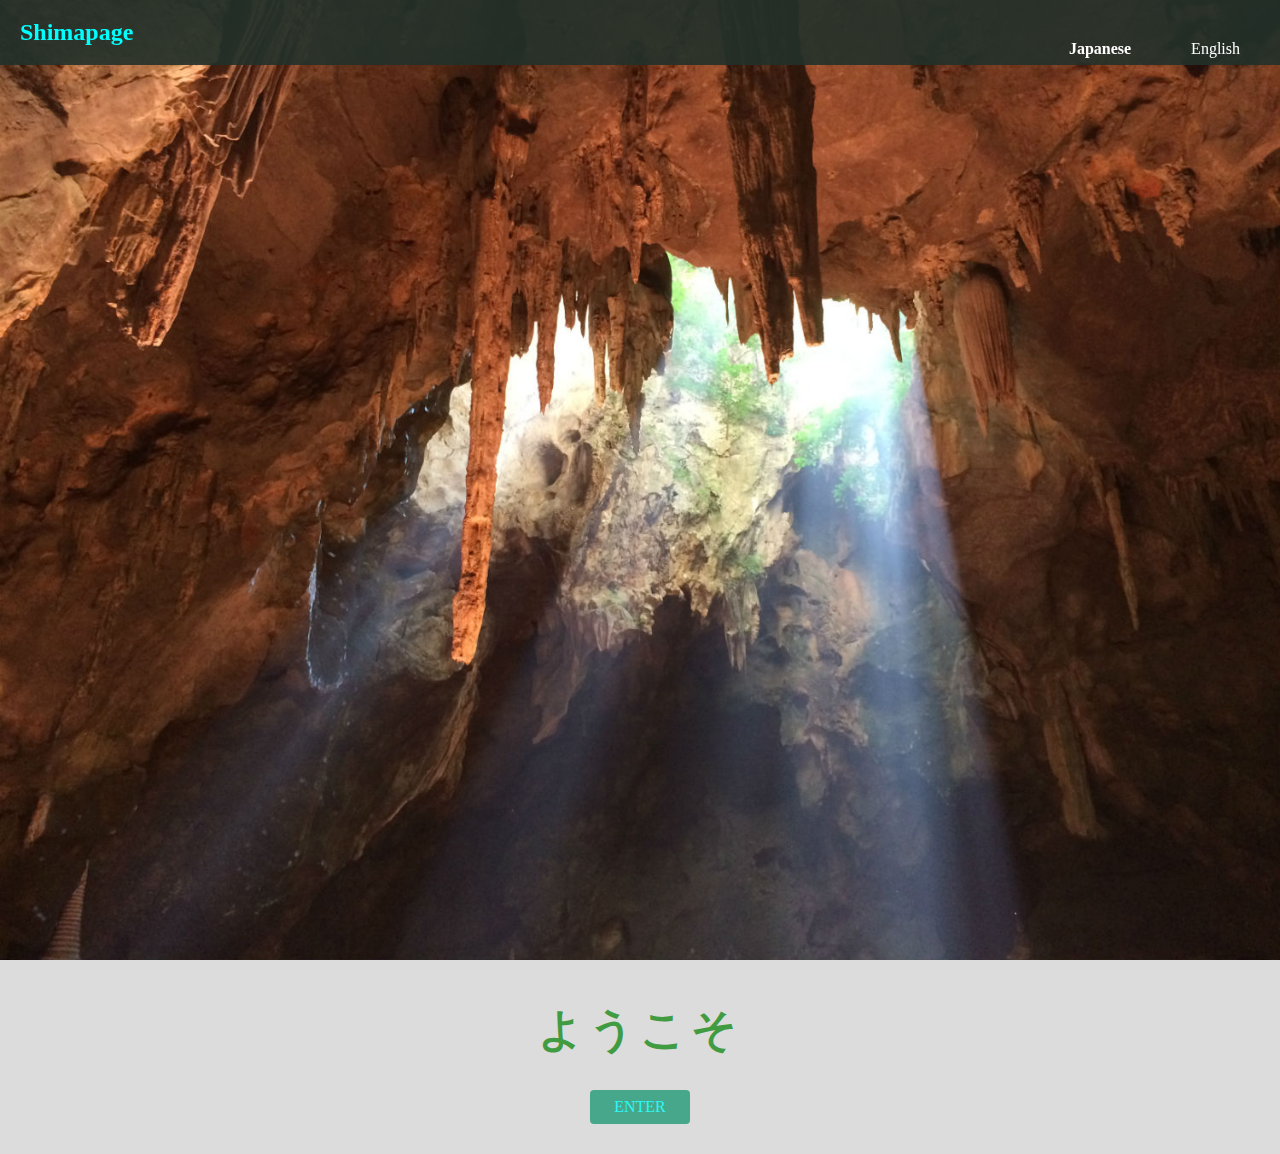
<file: public/index.html>
<!DOCTYPE html>
<html>
    <head>
        <meta chraset="utf-8">
        <title>Shimapage</title>
        <link rel="stylesheet" href="stylesheet/stylesheet-index.css">
        <meta name="viewport" content="width=device-width, initial-scale=1.0">
        <link ref="stylesheet" href="stylesheet/responsive.css">
    </head>
    
    <body>
        <header>
            <div class="header-left">
                <h2 class="logo"><a href="index.html">Shimapage</a></h2>
            </div>
            <div class="header-right">
                <ul>
                    <li>
                        <a href="index.html" class="selected">Japanese</a>
                    </li>
                    <li>
                        <a href="index-english.html">English</a>
                    </li>
                </ul>
            </div>
            
        </header>
        
        <div class="top-wrapper">
            <div class="container">
                <h1>ようこそ</h1>
                <div class="btn-wrapper">
                    <a href="top.html" class="btn enter">ENTER</a>
                </div>
            </div>
        </div>
        <!--<footer>
            <p>&copy; Copyright Tomoya Shimazaki</p>
        </footer>-->
    </body>
</html>
</file>
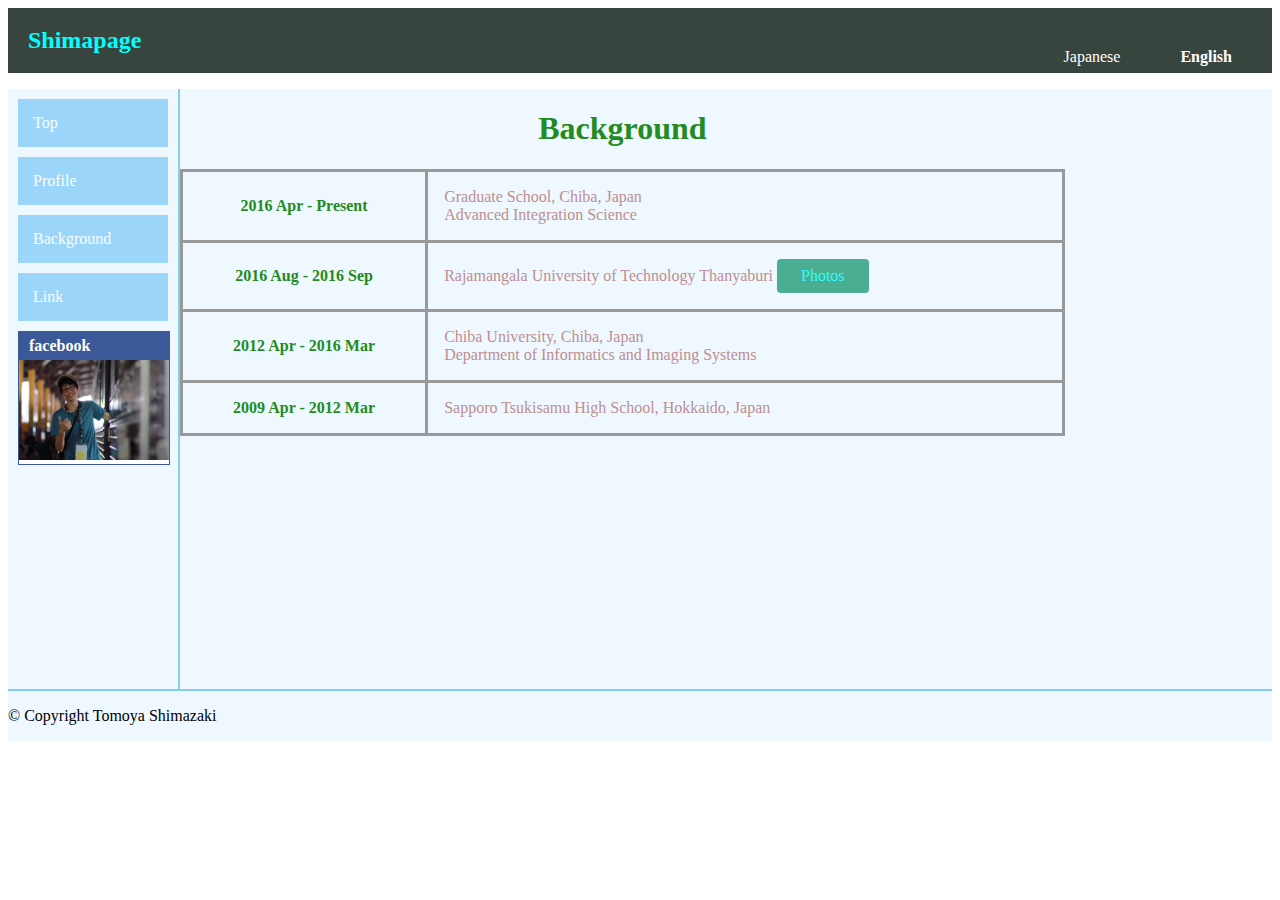
<file: public/background-english.html>
<!DOCTYPE html>
<html>
<head>
    <meta charset="utf-8">
    <title>Shimapage</title>
    <link rel="stylesheet" href="stylesheet/stylesheet-top.css">
    <script type="text/javascript" src="js/jquery-3.1.1.min.js"></script>
</head>

<body>
    <script>
        window.fbAsyncInit = function() {
            FB.init({
            appId      : '616748041853746',
            xfbml      : true,
            version    : 'v2.8'
            });
            FB.AppEvents.logPageView();
        };

        (function(d, s, id){
            var js, fjs = d.getElementsByTagName(s)[0];
            if (d.getElementById(id)) {return;}
            js = d.createElement(s); js.id = id;
            js.src = "//connect.facebook.net/en_US/sdk.js";
            fjs.parentNode.insertBefore(js, fjs);
        }(document, 'script', 'facebook-jssdk'));
    </script>
    <header>
            <div class="header-left">
                <h2 class="logo"><a href="index-english.html">Shimapage</a></h2>
            </div>
            <div class="header-right">
                <ul>
                    <li>
                        <a href="background.html">Japanese</a>
                    </li>
                    <li>
                        <a href="background-english.html" class="selected">English</a>
                    </li>
                </ul>
            </div>
            
    </header>
    
    <div class="photo-modal">
        <div class="modal">
            <div class="close-modal btn">
                <p>Close</p>
            </div>
            <ul class="galary">
                <li class="slide active">
                    <img src="image/photo1.jpg">
                </li>
                <li class="slide">
                    <img src="image/photo2.jpg">
                </li>
                <li class="slide">
                    <img src="image/photo3.jpg">
                </li>
            </ul>
            <div class="backnext">
                <div class="bn-btn back btn">Prev</div>
                <div class="bn-btn next btn">Next</div>
            </div>
        </div>
    </div>
    
    <div class="main">
        
        <div class="sidebar">
            <ul>
                <a href="top-english.html"><li>
                    Top
                </li></a>
                <a href="profile-english.html"><li>
                    Profile
                </li></a>
                <a href="background-english.html"><li>
                    Background
                </li></a>
                <a href="link-english.html"><li>
                    Link
                </li></a>
                
            </ul>
            <a href="https://www.facebook.com/mumei404" target="_blank" style="text-decoration:none;"><div style="display:block; margin:0 auto 30px; width:150px; height:auto; background:#ffffff; border:1px solid #3b5998;"><div style="margin:0; background:#3b5998; color:#ffffff; font-weight:bold; font-size:16px; padding:5px 10px;">facebook</div><div style="text-align:center;"><img src="image/facebook.JPG" style="width:100%; height:auto;"></div></div></a>
        
        </div>
        <div class="contents">
            <h1>Background</h1>
            <table>
                <tr>
                    <th>2016 Apr - Present</th>
                    <td><a href="http://www.adv.chiba-u.jp" target="_blank" class="school">Graduate School, Chiba, Japan<br>
                        Advanced Integration Science</a></td>
                </tr>
                <tr>
                    <th>2016 Aug - 2016 Sep</th>
                    <td><a href="https://www.rmutt.ac.th/home" target="_blank" class="school">Rajamangala University of Technology Thanyaburi</a> <a href="#" class="btn photo">Photos</a></td>
                </tr>
                <tr>
                    <th>2012 Apr - 2016 Mar</th>
                    <td><a href="http://www.tj.chiba-u.jp" target="_blank" class="school">Chiba University, Chiba, Japan<br>
                        Department of Informatics and Imaging Systems</a></td>
                </tr>
                <tr>
                    <th>2009 Apr - 2012 Mar</th>
                    <td><a href="http://www.sapporotsukisamu.hokkaido-c.ed.jp" target="_blank" class="school">Sapporo Tsukisamu High School, Hokkaido, Japan</a></td>
                </tr>
                
                
            </table>
            
            
        </div>
    </div>

    <div class="footer">
        <p id="copyright">&copy; Copyright Tomoya Shimazaki</p>
        <div class="fb-like" data-share="true" data-width="450" data-show-faces="true"></div>
    </div>
    <script src="js/script.js"></script>
</body>
</html>
</file>
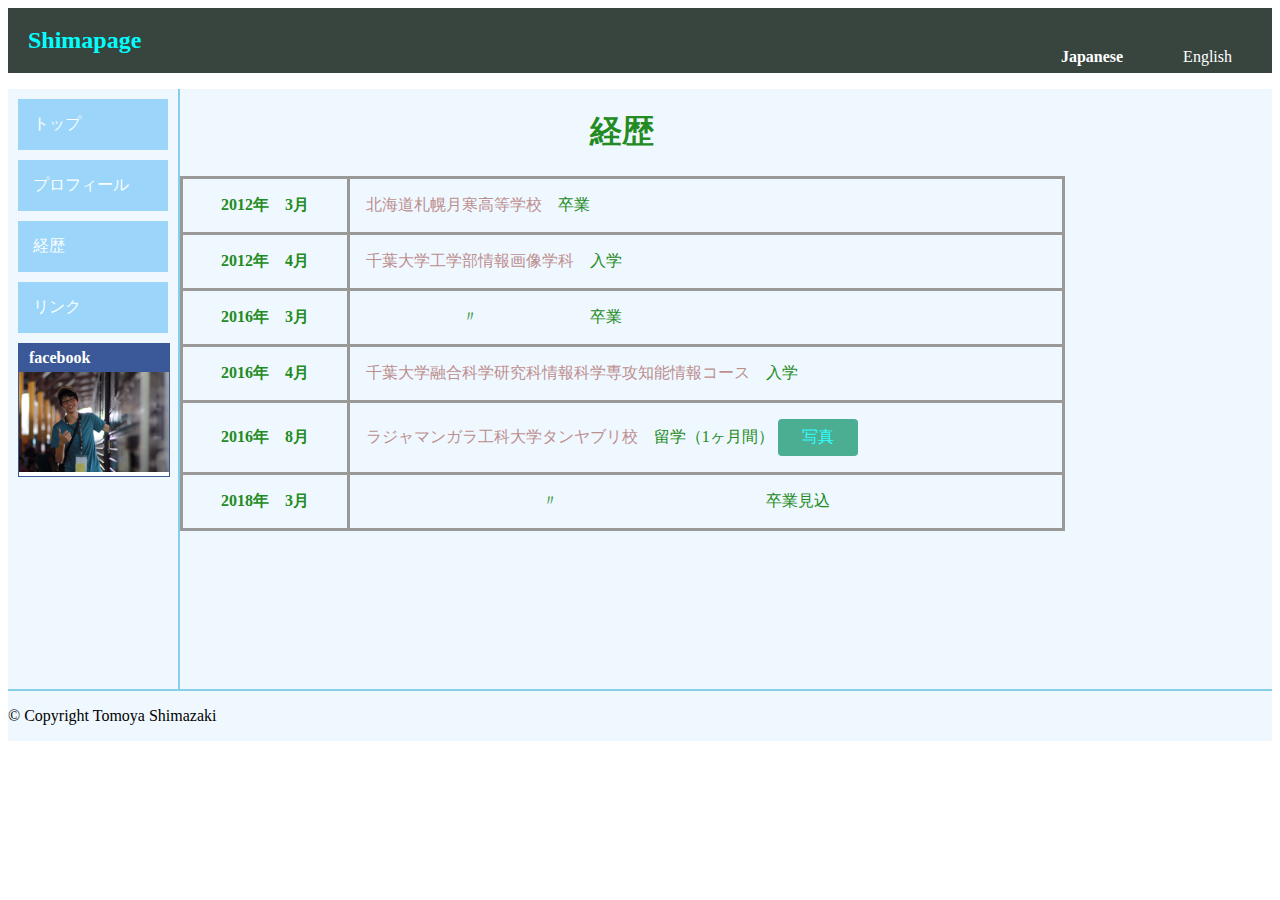
<file: public/background.html>
<!DOCTYPE html>
<html>
<head>
    <meta charset="utf-8">
    <title>Shimapage</title>
    <link rel="stylesheet" href="stylesheet/stylesheet-top.css">
    <script type="text/javascript" src="js/jquery-3.1.1.min.js"></script>
    <script src="js/jquery.simpleWeather.min.js"></script>
    
</head>

<body>
    <script>
        window.fbAsyncInit = function() {
            FB.init({
            appId      : '616748041853746',
            xfbml      : true,
            version    : 'v2.8'
            });
            FB.AppEvents.logPageView();
        };

        (function(d, s, id){
            var js, fjs = d.getElementsByTagName(s)[0];
            if (d.getElementById(id)) {return;}
            js = d.createElement(s); js.id = id;
            js.src = "//connect.facebook.net/en_US/sdk.js";
            fjs.parentNode.insertBefore(js, fjs);
        }(document, 'script', 'facebook-jssdk'));
    </script>
    <header>
            <div class="header-left">
                <h2 class="logo"><a href="index.html">Shimapage</a></h2>
            </div>
            <div class="header-right">
                <ul>
                    <li>
                        <a href="background.html" class="selected">Japanese</a>
                    </li>
                    <li>
                        <a href="background-english.html">English</a>
                    </li>
                </ul>
            </div>
            
    </header>
    
    <div class="photo-modal">
        <div class="modal">
            <div class="close-modal btn">
                <p>閉じる</p>
            </div>
            <ul class="galary">
                <li class="slide active">
                    <img src="image/photo1.jpg">
                </li>
                <li class="slide">
                    <img src="image/photo2.jpg">
                </li>
                <li class="slide">
                    <img src="image/photo3.jpg">
                </li>
            </ul>
            <div class="backnext">
                <div class="bn-btn back btn">戻る</div>
                <div class="bn-btn next btn">次へ</div>
            </div>
        </div>
    </div>
    
    <div class="main">
        
        <div class="sidebar">
            <ul>
                <a href="top.html"><li>
                    トップ
                </li></a>
                <a href="profile.html"><li>
                    プロフィール
                </li></a>
                <a href="background.html"><li>
                    経歴
                </li></a>
                <a href="link.html"><li>
                    リンク
                </li></a>
                
            </ul>
            <a href="https://www.facebook.com/mumei404" target="_blank" style="text-decoration:none;"><div style="display:block; margin:0 auto 30px; width:150px; height:auto; background:#ffffff; border:1px solid #3b5998;"><div style="margin:0; background:#3b5998; color:#ffffff; font-weight:bold; font-size:16px; padding:5px 10px;">facebook</div><div style="text-align:center;"><img src="image/facebook.JPG" style="width:100%; height:auto;"></div></div></a>
            
            
        
        </div>
        <div class="contents">
            <h1>経歴</h1>
            <table>
                <tr>
                    <th>2012年　3月</th>
                    <td><a href="http://www.sapporotsukisamu.hokkaido-c.ed.jp" target="_blank" class="school">北海道札幌月寒高等学校</a>　卒業</td>
                </tr>
                <tr>
                    <th>2012年　4月</th>
                    <td><a href="http://www.tj.chiba-u.jp" target="_blank" class="school">千葉大学工学部情報画像学科</a>　入学</td>
                </tr>
                <tr>
                    <th>2016年　3月</th>
                    <td>　　　　　　〃　　　　　　　卒業</td>
                </tr>
                <tr>
                    <th>2016年　4月</th>
                    <td><a href="http://www.adv.chiba-u.jp" target="_blank" class="school">千葉大学融合科学研究科情報科学専攻知能情報コース</a>　入学</td>
                </tr>
                <tr>
                    <th>2016年　8月</th>
                    <td><a href="https://www.rmutt.ac.th/home" target="_blank" class="school">ラジャマンガラ工科大学タンヤブリ校</a>　留学（1ヶ月間）     <a href="#" class="btn photo">写真</a></td>
                </tr>
                <tr>
                    <th>2018年　3月</th>
                    <td>　　　　　　　　　　　〃　　　　　　　　　　　　　卒業見込</td>
                </tr>
            </table>
            <div id="weather"></div>
            <button class="js-geolocation" style="display: none;">
                Use your Location
            </button>
        </div>
    </div>

    <div class="footer">
        <p id="copyright">&copy; Copyright Tomoya Shimazaki</p>
        <div class="fb-like" data-share="true" data-width="450" data-show-faces="true"></div>
    </div>
    <script src="js/script.js"></script>
</body>
</html>
</file>
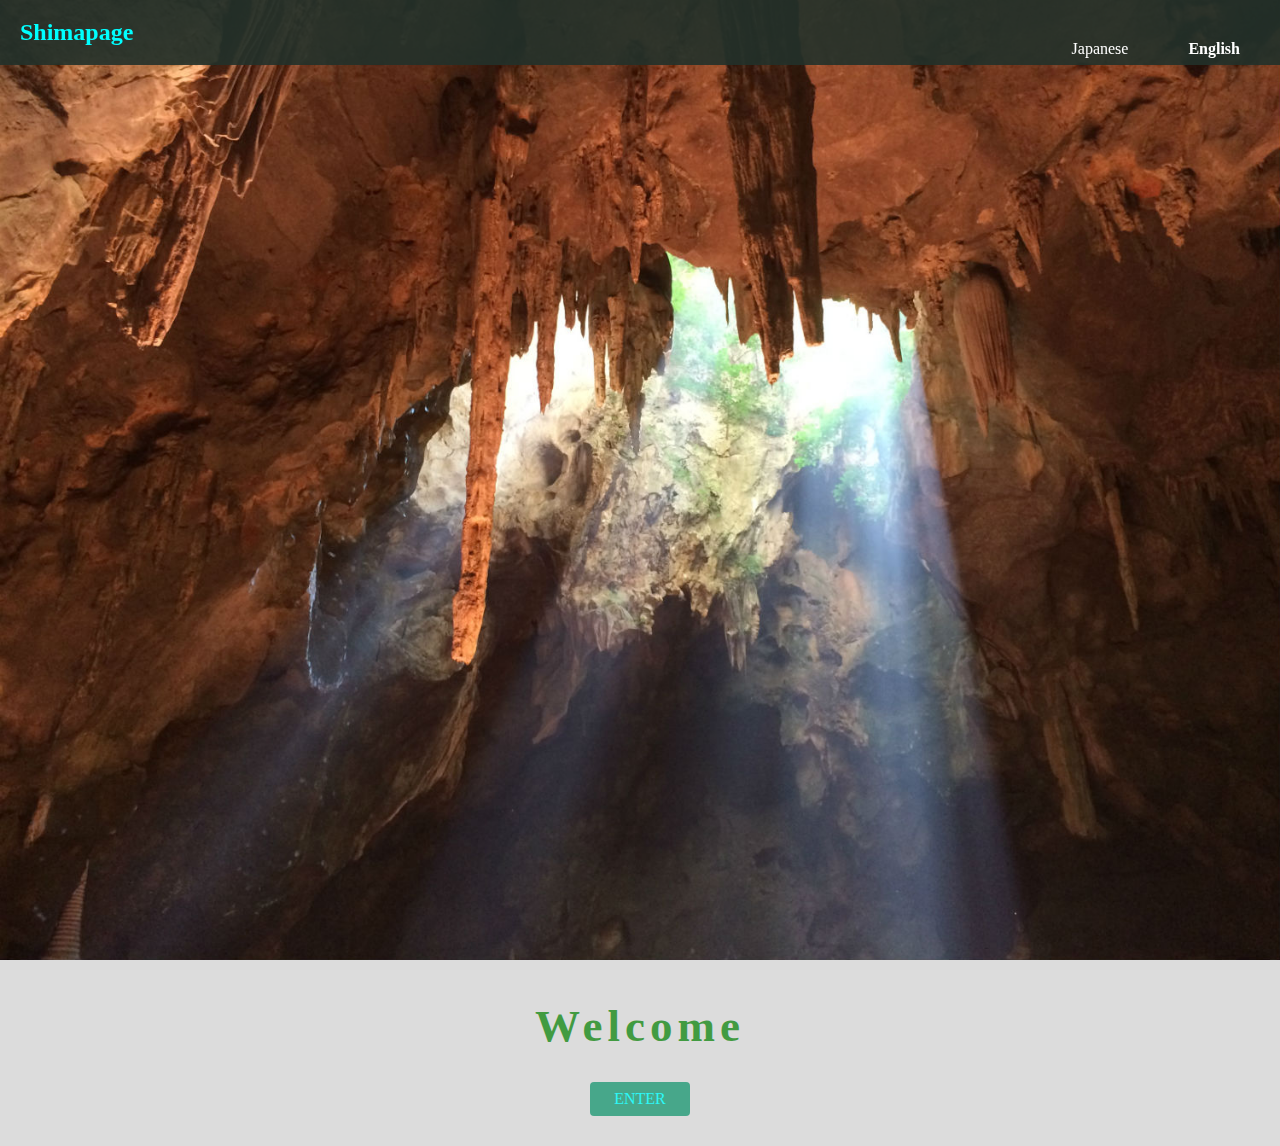
<file: public/index-english.html>
<!DOCTYPE html>
<html>
    <head>
        <meta chraset="utf-8">
        <title>Shimapage</title>
        <link rel="stylesheet" href="stylesheet/stylesheet-index.css">
        <meta name="viewport" content="width=device-width, initial-scale=1.0">
        <link ref="stylesheet" href="stylesheet/responsive.css">
    </head>
    
    <body>
        <header>
            <div class="header-left">
                <h2 class="logo"><a href="index-english.html">Shimapage</a></h2>
            </div>
            <div class="header-right">
                <ul>
                    <li>
                        <a href="index.html">Japanese</a>
                    </li>
                    <li>
                        <a href="index-english.html" class="selected">English</a>
                    </li>
                </ul>
            </div>
            
        </header>
        
        <div class="top-wrapper">
            <div class="container">
                <h1>Welcome</h1>
                <div class="btn-wrapper">
                    <a href="top-english.html" class="btn enter">ENTER</a>
                </div>
            </div>
        </div>
        
        <div class="lesson-wrapper">
        
        </div>
        
        <div class="message-wrapper">
        
        </div>
        
        <!-- <footer>
            <p>&copy; Copyright Tomoya Shimazaki</p>
        </footer> -->
    
    </body>
</html>
</file>
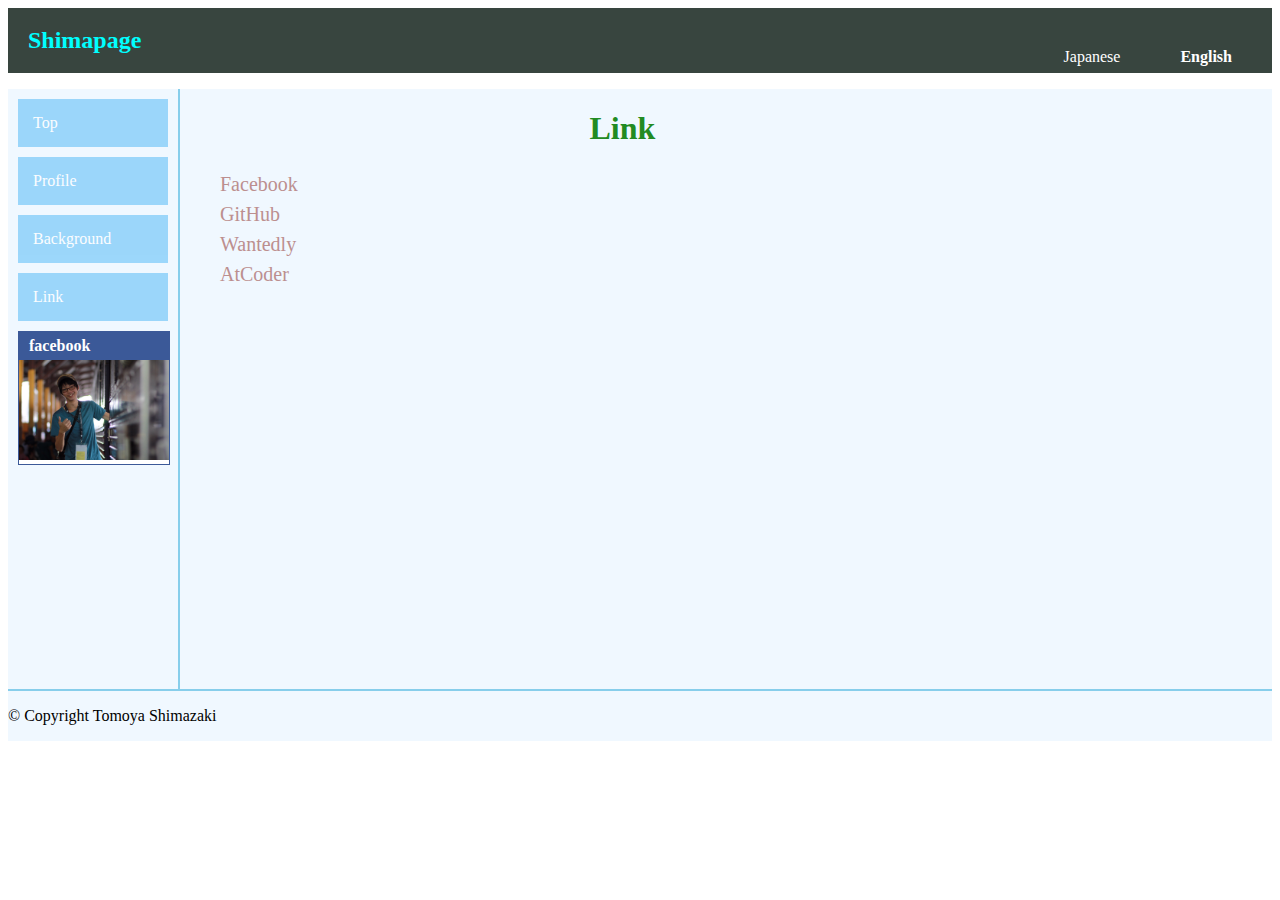
<file: public/link-english.html>
<!DOCTYPE html>
<html>
<head>
    <meta charset="utf-8">
    <title>Shimapage</title>
    <link rel="stylesheet" href="stylesheet/stylesheet-top.css">
    <link rel="stylesheet" href="octicons-5.0.1/lib/octicons.css">
</head>

<body>
    <script>
        window.fbAsyncInit = function() {
            FB.init({
            appId      : '616748041853746',
            xfbml      : true,
            version    : 'v2.8'
            });
            FB.AppEvents.logPageView();
        };

        (function(d, s, id){
            var js, fjs = d.getElementsByTagName(s)[0];
            if (d.getElementById(id)) {return;}
            js = d.createElement(s); js.id = id;
            js.src = "//connect.facebook.net/en_US/sdk.js";
            fjs.parentNode.insertBefore(js, fjs);
        }(document, 'script', 'facebook-jssdk'));
    </script>
    <header>
            <div class="header-left">
                <h2 class="logo"><a href="index-english.html">Shimapage</a></h2>
            </div>
            <div class="header-right">
                <ul>
                    <li>
                        <a href="link.html">Japanese</a>
                    </li>
                    <li>
                        <a href="link-english.html" class="selected">English</a>
                    </li>
                </ul>
            </div>
            
    </header>
    
    <div class="main">
        <div class="sidebar">
            <ul>
                <a href="top-english.html"><li>
                    Top
                </li></a>
                <a href="profile-english.html"><li>
                    Profile
                </li></a>
                <a href="background-english.html"><li>
                    Background
                </li></a>
                <a href="link-english.html"><li>
                    Link
                </li></a>
                
            </ul>
            <a href="https://www.facebook.com/mumei404" target="_blank" style="text-decoration:none;"><div style="display:block; margin:0 auto 30px; width:150px; height:auto; background:#ffffff; border:1px solid #3b5998;"><div style="margin:0; background:#3b5998; color:#ffffff; font-weight:bold; font-size:16px; padding:5px 10px;">facebook</div><div style="text-align:center;"><img src="image/facebook.JPG" style="width:100%; height:auto;"></div></div></a>
        
        </div>
        <div class="contents">
            <h1>Link</h1>
            <ul class="link">
                <li>
                    <a href="https://www.facebook.com/profile.php?id=100009476730206" target="_blank" class="sns">Facebook</a>
                </li>
                <li>
                    <a href="https://github.com/mumei404" target="_blank" class="sns">GitHub</a>
                </li>
                <li>
                    <a href="https://www.wantedly.com/users/18573355" target="_blank" class="sns">Wantedly</a>
                </li>
                <li>
                    <a href="https://atcoder.jp/user/Nomoya5" target="_blank" class="sns">AtCoder</a>
                </li>
            </ul>
        </div>
    </div>

    <div class="footer">
        <p id="copyright">&copy; Copyright Tomoya Shimazaki</p>
        <div class="fb-like" data-share="true" data-width="450" data-show-faces="true"></div>
    </div>
</body>
</html>
</file>
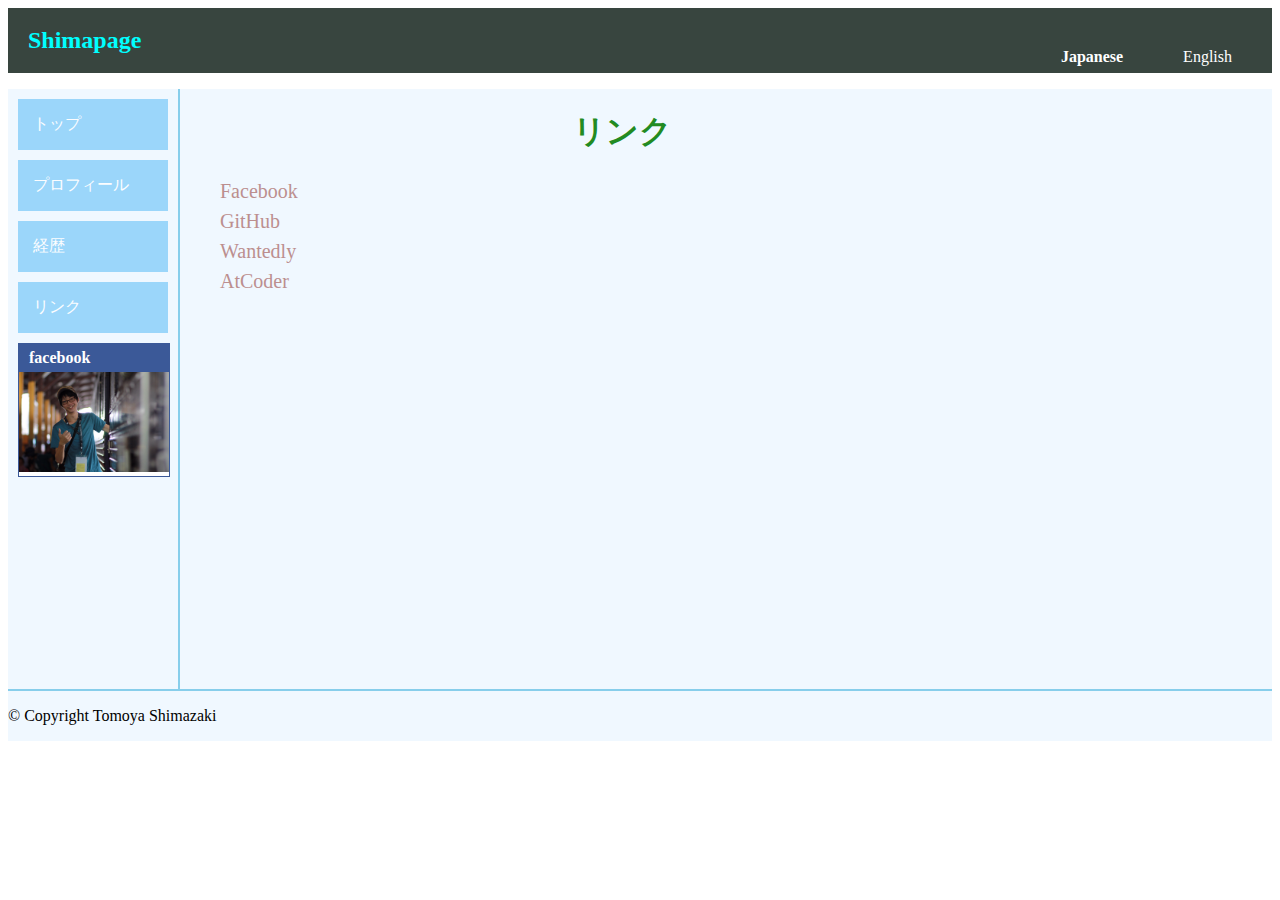
<file: public/link.html>
<!DOCTYPE html>
<html>
<head>
    <meta charset="utf-8">
    <title>Shimapage</title>
    <link rel="stylesheet" href="stylesheet/stylesheet-top.css">
    <link rel="stylesheet" href="octicons-5.0.1/lib/octicons.css">
</head>

<body>
    <script>
        window.fbAsyncInit = function() {
            FB.init({
            appId      : '616748041853746',
            xfbml      : true,
            version    : 'v2.8'
            });
            FB.AppEvents.logPageView();
        };

        (function(d, s, id){
            var js, fjs = d.getElementsByTagName(s)[0];
            if (d.getElementById(id)) {return;}
            js = d.createElement(s); js.id = id;
            js.src = "//connect.facebook.net/en_US/sdk.js";
            fjs.parentNode.insertBefore(js, fjs);
        }(document, 'script', 'facebook-jssdk'));
    </script>
    <header>
            <div class="header-left">
                <h2 class="logo"><a href="index.html">Shimapage</a></h2>
            </div>
            <div class="header-right">
                <ul>
                    <li>
                        <a href="link.html" class="selected">Japanese</a>
                    </li>
                    <li>
                        <a href="link-english.html">English</a>
                    </li>
                </ul>
            </div>
            
    </header>
    
    <div class="main">
        <div class="sidebar">
            <ul>
                <a href="top.html"><li>
                    トップ
                </li></a>
                <a href="profile.html"><li>
                    プロフィール
                </li></a>
                <a href="background.html"><li>
                    経歴
                </li></a>
                <a href="link.html"><li>
                    リンク
                </li></a>
                
            </ul>
            <a href="https://www.facebook.com/mumei404" target="_blank" style="text-decoration:none;"><div style="display:block; margin:0 auto 30px; width:150px; height:auto; background:#ffffff; border:1px solid #3b5998;"><div style="margin:0; background:#3b5998; color:#ffffff; font-weight:bold; font-size:16px; padding:5px 10px;">facebook</div><div style="text-align:center;"><img src="image/facebook.JPG" style="width:100%; height:auto;"></div></div></a>
        
        </div>
        <div class="contents">
            <h1>リンク</h1>
            <ul class="link">
                <li>
                    <a href="https://www.facebook.com/profile.php?id=100009476730206" target="_blank" class="sns">Facebook</a>
                </li>
                <li>
                    <a href="https://github.com/mumei404" target="_blank" class="sns">GitHub</a>
                </li>
                <li>
                    <a href="https://www.wantedly.com/users/18573355" target="_blank" class="sns">Wantedly</a>
                </li>
                <li>
                    <a href="https://atcoder.jp/user/Nomoya5" target="_blank" class="sns">AtCoder</a>
                </li>
            </ul>
        </div>
    </div>

    <div class="footer">
        <p id="copyright">&copy; Copyright Tomoya Shimazaki</p>
        <div class="fb-like" data-share="true" data-width="450" data-show-faces="true"></div>
    </div>
</body>
</html>
</file>
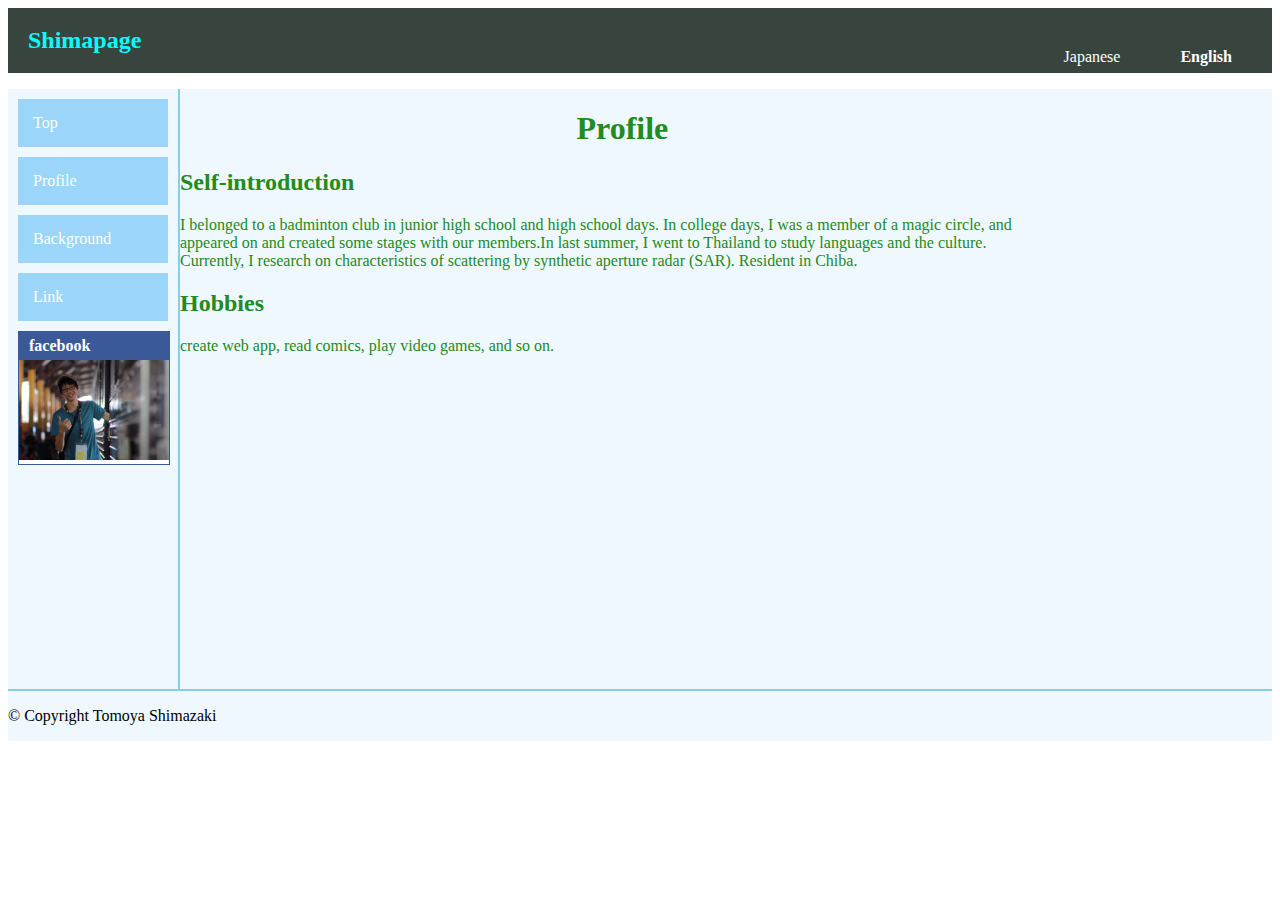
<file: public/profile-english.html>
<!DOCTYPE html>
<html>
<head>
    <meta charset="utf-8">
    <title>Shimapage</title>
    <link rel="stylesheet" href="stylesheet/stylesheet-top.css">
</head>

<body>
    <script>
        window.fbAsyncInit = function() {
            FB.init({
            appId      : '616748041853746',
            xfbml      : true,
            version    : 'v2.8'
            });
            FB.AppEvents.logPageView();
        };

        (function(d, s, id){
            var js, fjs = d.getElementsByTagName(s)[0];
            if (d.getElementById(id)) {return;}
            js = d.createElement(s); js.id = id;
            js.src = "//connect.facebook.net/en_US/sdk.js";
            fjs.parentNode.insertBefore(js, fjs);
        }(document, 'script', 'facebook-jssdk'));
    </script>
    <header>
            <div class="header-left">
                <h2 class="logo"><a href="index-english.html">Shimapage</a></h2>
            </div>
            <div class="header-right">
                <ul>
                    <li>
                        <a href="profile.html">Japanese</a>
                    </li>
                    <li>
                        <a href="profile-english.html" class="selected">English</a>
                    </li>
                </ul>
            </div>
            
    </header>
    
    <div class="main">
        <div class="sidebar">
            <ul>
                <a href="top-english.html"><li>
                    Top
                </li></a>
                <a href="profile-english.html"><li>
                    Profile
                    </li></a>
                <a href="background-english.html"><li>
                    Background
                </li></a>
                <a href="link-english.html"><li>
                    Link
                </li></a>
                
            </ul>
            <a href="https://www.facebook.com/mumei404" target="_blank" style="text-decoration:none;"><div style="display:block; margin:0 auto 30px; width:150px; height:auto; background:#ffffff; border:1px solid #3b5998;"><div style="margin:0; background:#3b5998; color:#ffffff; font-weight:bold; font-size:16px; padding:5px 10px;">facebook</div><div style="text-align:center;"><img src="image/facebook.JPG" style="width:100%; height:auto;"></div></div></a>
        
        </div>
        <div class="contents">
            <h1>Profile</h1>
            <h2>Self-introduction</h2>
            <p>I belonged to a badminton club in junior high school and high school days. In college days, I was a member of a magic circle, and appeared on and created some stages with our members.In last summer, I went to Thailand to study languages and the culture.<br>
            Currently, I research on characteristics of scattering by synthetic aperture radar (SAR). Resident in Chiba.</p>
            <h2>Hobbies</h2>
            <p>create web app, read comics, play video games, and so on.</p>
        </div>
    </div>

    <div class="footer">
        <p id="copyright">&copy; Copyright Tomoya Shimazaki</p>
        <div class="fb-like" data-share="true" data-width="450" data-show-faces="true"></div>
    </div>
</body>
</html>
</file>
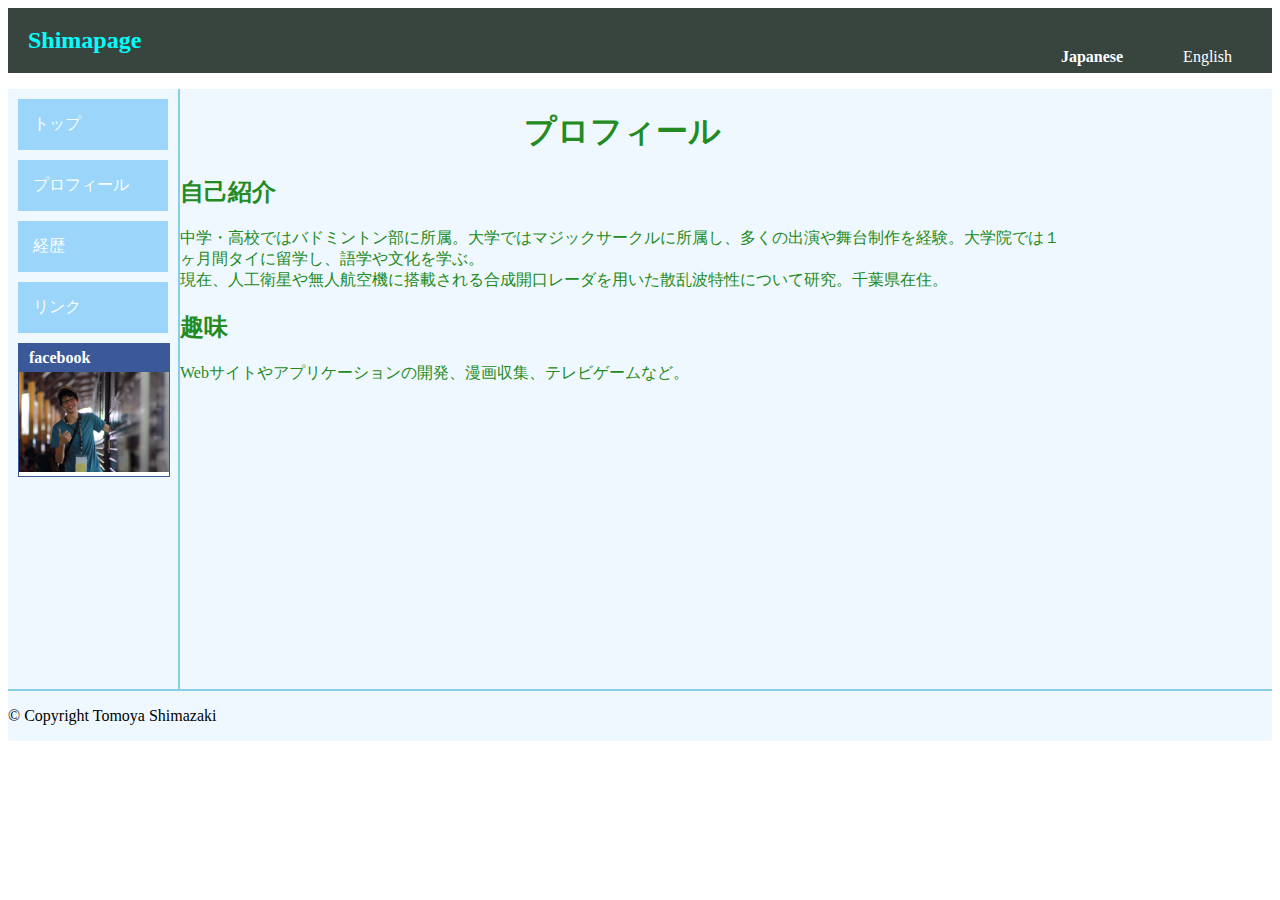
<file: public/profile.html>
<!DOCTYPE html>
<html>
<head>
    <meta charset="utf-8">
    <title>Shimapage</title>
    <link rel="stylesheet" href="stylesheet/stylesheet-top.css">
</head>

<body>
    <script>
        window.fbAsyncInit = function() {
            FB.init({
            appId      : '616748041853746',
            xfbml      : true,
            version    : 'v2.8'
            });
            FB.AppEvents.logPageView();
        };

        (function(d, s, id){
            var js, fjs = d.getElementsByTagName(s)[0];
            if (d.getElementById(id)) {return;}
            js = d.createElement(s); js.id = id;
            js.src = "//connect.facebook.net/en_US/sdk.js";
            fjs.parentNode.insertBefore(js, fjs);
        }(document, 'script', 'facebook-jssdk'));
    </script>
    <header>
            <div class="header-left">
                <h2 class="logo"><a href="index.html">Shimapage</a></h2>
            </div>
            <div class="header-right">
                <ul>
                    <li>
                        <a href="profile.html" class="selected">Japanese</a>
                    </li>
                    <li>
                        <a href="profile-english.html">English</a>
                    </li>
                </ul>
            </div>
            
    </header>
    
    <div class="main">
        <div class="sidebar">
            <ul>
                <a href="top.html"><li>
                    トップ
                </li></a>
                <a href="profile.html"><li>
                    プロフィール
                    </li></a>
                <a href="background.html"><li>
                    経歴
                </li></a>
                <a href="link.html"><li>
                    リンク
                </li></a>
                
            </ul>
            <a href="https://www.facebook.com/mumei404" target="_blank" style="text-decoration:none;"><div style="display:block; margin:0 auto 30px; width:150px; height:auto; background:#ffffff; border:1px solid #3b5998;"><div style="margin:0; background:#3b5998; color:#ffffff; font-weight:bold; font-size:16px; padding:5px 10px;">facebook</div><div style="text-align:center;"><img src="image/facebook.JPG" style="width:100%; height:auto;"></div></div></a>
        
        </div>
        <div class="contents">
            <h1>プロフィール</h1>
            <h2>自己紹介</h2>
            <p>中学・高校ではバドミントン部に所属。大学ではマジックサークルに所属し、多くの出演や舞台制作を経験。大学院では１ヶ月間タイに留学し、語学や文化を学ぶ。<br>
                現在、人工衛星や無人航空機に搭載される合成開口レーダを用いた散乱波特性について研究。千葉県在住。</p>
            <h2>趣味</h2>
            <p>Webサイトやアプリケーションの開発、漫画収集、テレビゲームなど。</p>
        </div>
    </div>

    <div class="footer">
        <p id="copyright">&copy; Copyright Tomoya Shimazaki</p>
        <div class="fb-like" data-share="true" data-width="450" data-show-faces="true"></div>
    </div>
</body>
</html>
</file>
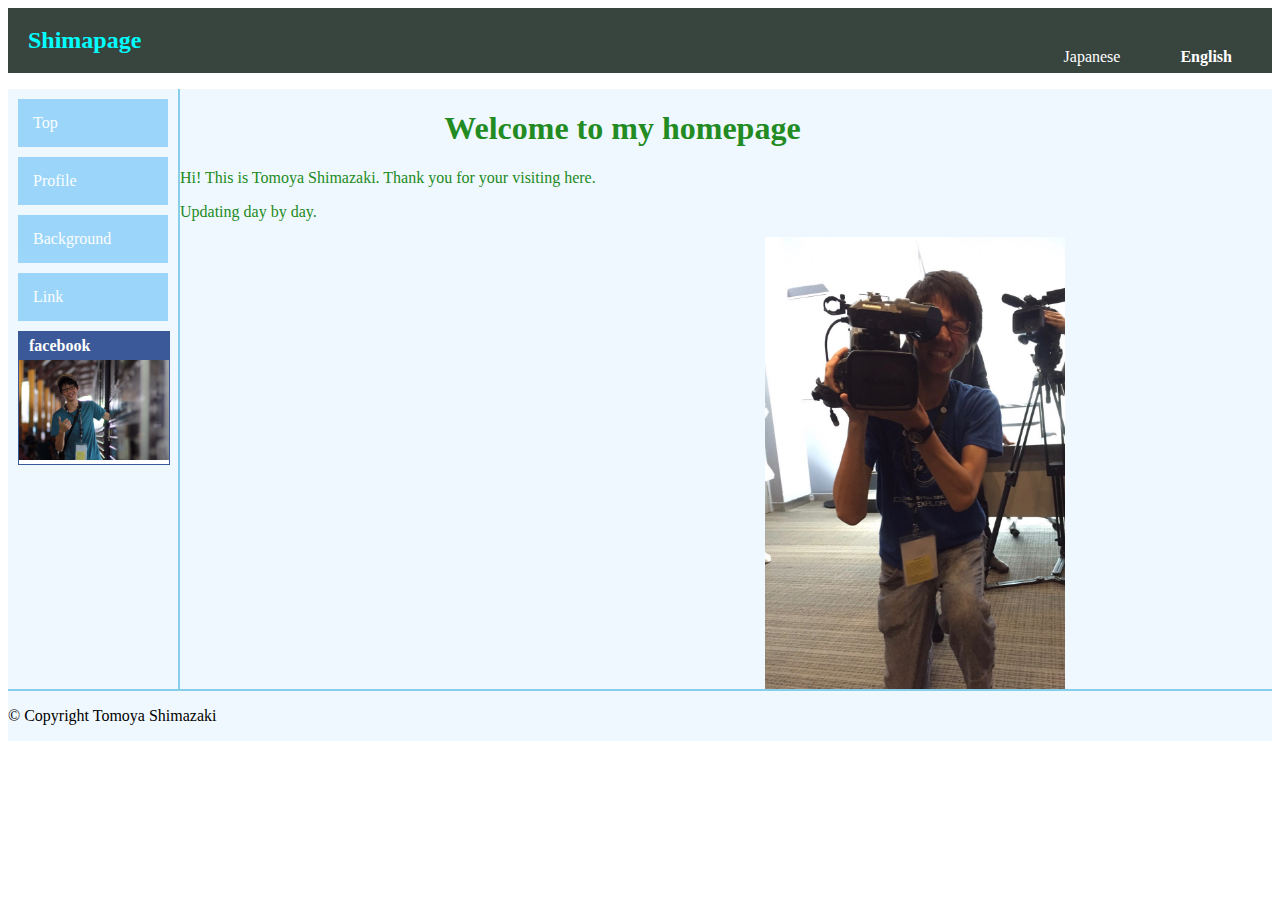
<file: public/top-english.html>
<!DOCTYPE html>
<html>
<head>
    <meta charset="utf-8">
    <title>Shimapage</title>
    <link rel="stylesheet" href="stylesheet/stylesheet-top.css">
</head>

<body>
    <script>
        window.fbAsyncInit = function() {
            FB.init({
            appId      : '616748041853746',
            xfbml      : true,
            version    : 'v2.8'
            });
            FB.AppEvents.logPageView();
        };

        (function(d, s, id){
            var js, fjs = d.getElementsByTagName(s)[0];
            if (d.getElementById(id)) {return;}
            js = d.createElement(s); js.id = id;
            js.src = "//connect.facebook.net/en_US/sdk.js";
            fjs.parentNode.insertBefore(js, fjs);
        }(document, 'script', 'facebook-jssdk'));
    </script>
    <header>
            <div class="header-left">
                <h2 class="logo"><a href="index-english.html">Shimapage</a></h2>
            </div>
            <div class="header-right">
                <ul>
                    <li>
                        <a href="top.html">Japanese</a>
                    </li>
                    <li>
                        <a href="top-english.html" class="selected">English</a>
                    </li>
                </ul>
            </div>
            
    </header>
    
    <div class="main">
        <div class="sidebar">
            <ul>
                <a href="top-english.html"><li>
                    Top
                </li></a>
                <a href="profile-english.html"><li>
                    Profile
                </li></a>
                <a href="background-english.html"><li>
                    Background
                </li></a>
                <a href="link-english.html"><li>
                    Link
                </li></a>
                
            </ul>
            <a href="https://www.facebook.com/mumei404" target="_blank" style="text-decoration:none;"><div style="display:block; margin:0 auto 30px; width:150px; height:auto; background:#ffffff; border:1px solid #3b5998;"><div style="margin:0; background:#3b5998; color:#ffffff; font-weight:bold; font-size:16px; padding:5px 10px;">facebook</div><div style="text-align:center;"><img src="image/facebook.JPG" style="width:100%; height:auto;"></div></div></a>
        
        </div>
        <div class="contents">
            <h1>Welcome to my homepage</h1>
            <p>Hi! This is Tomoya Shimazaki. Thank you for your visiting here.</p>
            <p>Updating day by day.</p>
            <img src="image/profile.jpg" class="profile-image">
        </div>
    </div>

    <div class="footer">
        <p id="copyright">&copy; Copyright Tomoya Shimazaki</p>
        <div class="fb-like" data-share="true" data-width="450" data-show-faces="true"></div>
    </div>
</body>
</html>
</file>
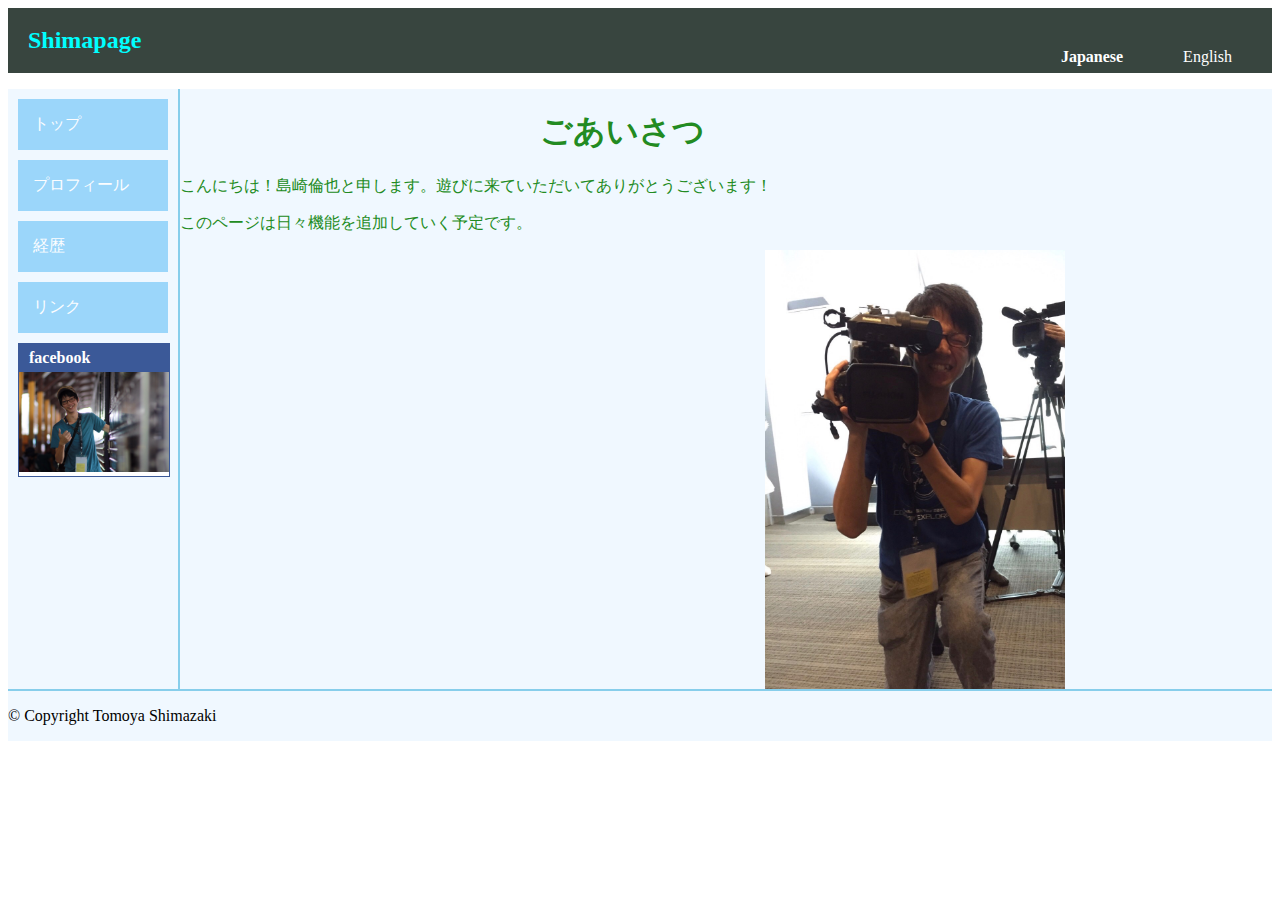
<file: public/top.html>
<!DOCTYPE html>
<html>
<head>
    <meta charset="utf-8">
    <title>Shimapage</title>
    <link rel="stylesheet" href="stylesheet/stylesheet-top.css">
</head>

<body>
    <script>
        window.fbAsyncInit = function() {
            FB.init({
            appId      : '616748041853746',
            xfbml      : true,
            version    : 'v2.8'
            });
            FB.AppEvents.logPageView();
        };

        (function(d, s, id){
            var js, fjs = d.getElementsByTagName(s)[0];
            if (d.getElementById(id)) {return;}
            js = d.createElement(s); js.id = id;
            js.src = "//connect.facebook.net/en_US/sdk.js";
            fjs.parentNode.insertBefore(js, fjs);
        }(document, 'script', 'facebook-jssdk'));
    </script>
    <header>
            <div class="header-left">
                <h2 class="logo"><a href="index.html">Shimapage</a></h2>
            </div>
            <div class="header-right">
                <ul>
                    <li>
                        <a href="top.html" class="selected">Japanese</a>
                    </li>
                    <li>
                        <a href="top-english.html">English</a>
                    </li>
                </ul>
            </div>
            
    </header>
    
    <div class="main">
        <div class="sidebar">
            <ul>
                <a href="top.html"><li>
                    トップ
                </li></a>
                <a href="profile.html"><li>
                    プロフィール
                </li></a>
                <a href="background.html"><li>
                    経歴
                </li></a>
                <a href="link.html"><li>
                    リンク
                </li></a>
            </ul>
            <a href="https://www.facebook.com/mumei404" target="_blank" style="text-decoration:none;"><div style="display:block; margin:0 auto 30px; width:150px; height:auto; background:#ffffff; border:1px solid #3b5998;"><div style="margin:0; background:#3b5998; color:#ffffff; font-weight:bold; font-size:16px; padding:5px 10px;">facebook</div><div style="text-align:center;"><img src="image/facebook.JPG" style="width:100%; height:auto;"></div></div></a>
        
        </div>
        <div class="contents">
            <h1>ごあいさつ</h1>
            <p>こんにちは！島崎倫也と申します。遊びに来ていただいてありがとうございます！</p>
            <p>このページは日々機能を追加していく予定です。</p>
            <img src="image/profile.jpg" class="profile-image">
        </div>
    </div>

    <div class="footer">
        <p id="copyright">&copy; Copyright Tomoya Shimazaki</p>
        <div class="fb-like" data-share="true" data-width="450" data-show-faces="true"></div>
    </div>
</body>
</html>
</file>
<file: public/stylesheet/stylesheet-index.css>
* {
    box-sizing: border-box;
}


li {
    list-style: none;
}

body {
    margin: 0;
}

a {
    text-decoration: none;
}

header {
    height: 65px;
    width: 100%;
    background-color: rgba(34, 49, 42, 0.9);
    position: fixed;
    top: 0;
    z-index: 10;
}

.header-left {
    float: left;
}

.header-right {
    float: right;
    color: aqua;
    margin-left: 0;
    padding-left: 0;
}

.header-right ul {
    padding-left: 0;
    margin-left: 0;
}

.header-right li {
    float: left;
    line-height: 65px;
    margin-top: 0;
    margin-right: 20px;
    padding: 0 20px;
}

.selected {
    color: aqua;
    font-weight: bold;
}

.header-right li a {
    color: white;
}



.logo {
    line-height: 65px;
    margin-top: 0;
    margin-left: 20px;
    color: aqua;
}

.logo a:visited {
    color: aqua;
}

.logo a:link {
    color: aqua;
}

.top-wrapper {
    height: 0;
    padding-top: 75%;
    background-image: url("../image/top2.JPG");
    background-size: contain;
    color: green;
}

.container {
    width: 100%;
    padding: 10px;
    margin: 0 auto;
    text-align: center;
    background-color: gainsboro;
}

.btn-wrapper {
    margin: 20px 0;
}

.enter {
    background-color: #239B76;
}

.btn {
    padding: 8px 24px;
    color: aqua;
    display: inline-block;
    opacity: 0.8;
    border-radius: 4px;
}

.btn:hover {
    opacity: 1;
}

.top-wrapper h1 {
    opacity: 0.7;
    font-size: 45px;
    letter-spacing: 5px;
}

.top-wrapper p {
    opacity: 0.7;
    font-size: 14px;
}

footer {
    height: 50px;
    max-width: 100%;
    background-color: aliceblue;
    clear: left;
    border-top: 2px solid skyblue;
    text-align: center;
}
</file>
<file: public/stylesheet/responsive.css>
/* タブレット用 */
</file>
<file: public/stylesheet/stylesheet-top.css>
li {
    list-style: none;
}

a {
    text-decoration: none;
}

header {
    height: 65px;
    width: 100%;
    background-color: rgba(34, 49, 42, 0.9);
    margin: 0;
}

.header-left {
    float: left;
    height: 65px;
}

.logo {
    line-height: 65px;
    margin-top: 0;
    margin-left: 20px;
    color: aqua;
}

.logo a:visited {
    color: aqua;
}

.logo a:link {
    color: aqua;
}

.header-right {
    float: right;
    color: aqua;
}

.header-right li {
    float: left;
    line-height: 65px;
    margin-top: 0;
    margin-right: 20px;
    padding: 0 20px;
}

.selected {
    color: aqua;
    font-weight: bold;
}

.header-right li a {
    color: white;
}

.main {
    width: 100%;
    max-width: 100%;
    height: 600px;
    margin: 0;
    overflow: hidden;
    background-color: aliceblue;
}

.sidebar {
    height: 600px;
    width: 30%;
    max-width: 150px;
    float: left;
    padding: 10px;
    margin-left: 0;
    background-color: aliceblue;
    border-right: 2px solid skyblue;
}

.sidebar ul {
    margin: 0;
    padding-left: 0;
}

.sidebar li {
    color: white;
    background-color: lightskyblue;
    padding: 15px;
    margin-bottom: 10px;
    opacity: 0.8;
}

.sidebar li:hover {
    opacity: 1.0;
}

.contents {
    background-color: aliceblue;
    height: 600px;
    width: 70%;
    max-width: 100%;
    margin: 0;
    float: left;
    color: forestgreen;
}

.contents h1 {
    text-align: center;
}

.profile-image {
    width: 300px;
    height: auto;
    float: right;
    
}

.link li a {
    line-height: 30px;
}

table {
    border-collapse: collapse;
    width: 100%;
}

th, td {
    border: solid 3px #999999;
    padding: 16px;
}

.school:link, .sns:link {
    color: rosybrown;
}

.school:visited, .sns:visited {
    color: rosybrown;
}

.school:hover, .sns:hover {
    text-decoration: underline;
    color: green;
}



.photo-modal {
    position: fixed;
    top: 0;
    right: 0;
    bottom: 0;
    left: 0;
    z-index: 100;
    display: none;
}

.modal {
    text-align: center;
    position: absolute;
    top: 0;
    left: 0;
    padding: 60px 0;
    margin: 0 auto;
    background-color: rgba(10, 50, 120, 0.4);
    width: 100%;
    height: 600px;
}

.close-modal {
    text-align: right;
    cursor: pointer;
    float: right;
}

.galary {
    padding: 0;
    clear: both;
}

.slide {
    display: none;
    opacity: 1;
}

.active {
    display: block;
}

.galary img {
    width: 600px;
    height: auto;
}

.bn-btn {
    display: inline-block;
    background-color: aquamarine;
    width: 40px;
    padding: 6px 0;
    margin: 0 5px;
    cursor: pointer;
}

.backnext {
    width: 300px;
    margin: 20px auto;
}

.backnext:after {
    content: "";
    clear: both;
    display: block;
}

.back {
    float: left;
    display: none;
}

.next {
    float: right;
}

.sns {
    font-size: 20px;
}


.btn {
    padding: 8px 24px;
    color: aqua;
    display: inline-block;
    opacity: 0.8;
    border-radius: 4px;
    background-color: #239B76;
}

.btn:hover {
    opacity: 1;
}

.footer {
    height: 50px;
    max-width: 100%;
    background-color: aliceblue;
    clear: left;
    border-top: 2px solid skyblue;
}

#copyright {
    display: inline-block;
}

.fb-like {
    float: right;
    margin-top: 10px;
}
</file>
<file: public/octicons-5.0.1/lib/octicons.css>
.octicon {
  display: inline-block;
  vertical-align: text-top;
  fill: currentColor;
}
</file>
